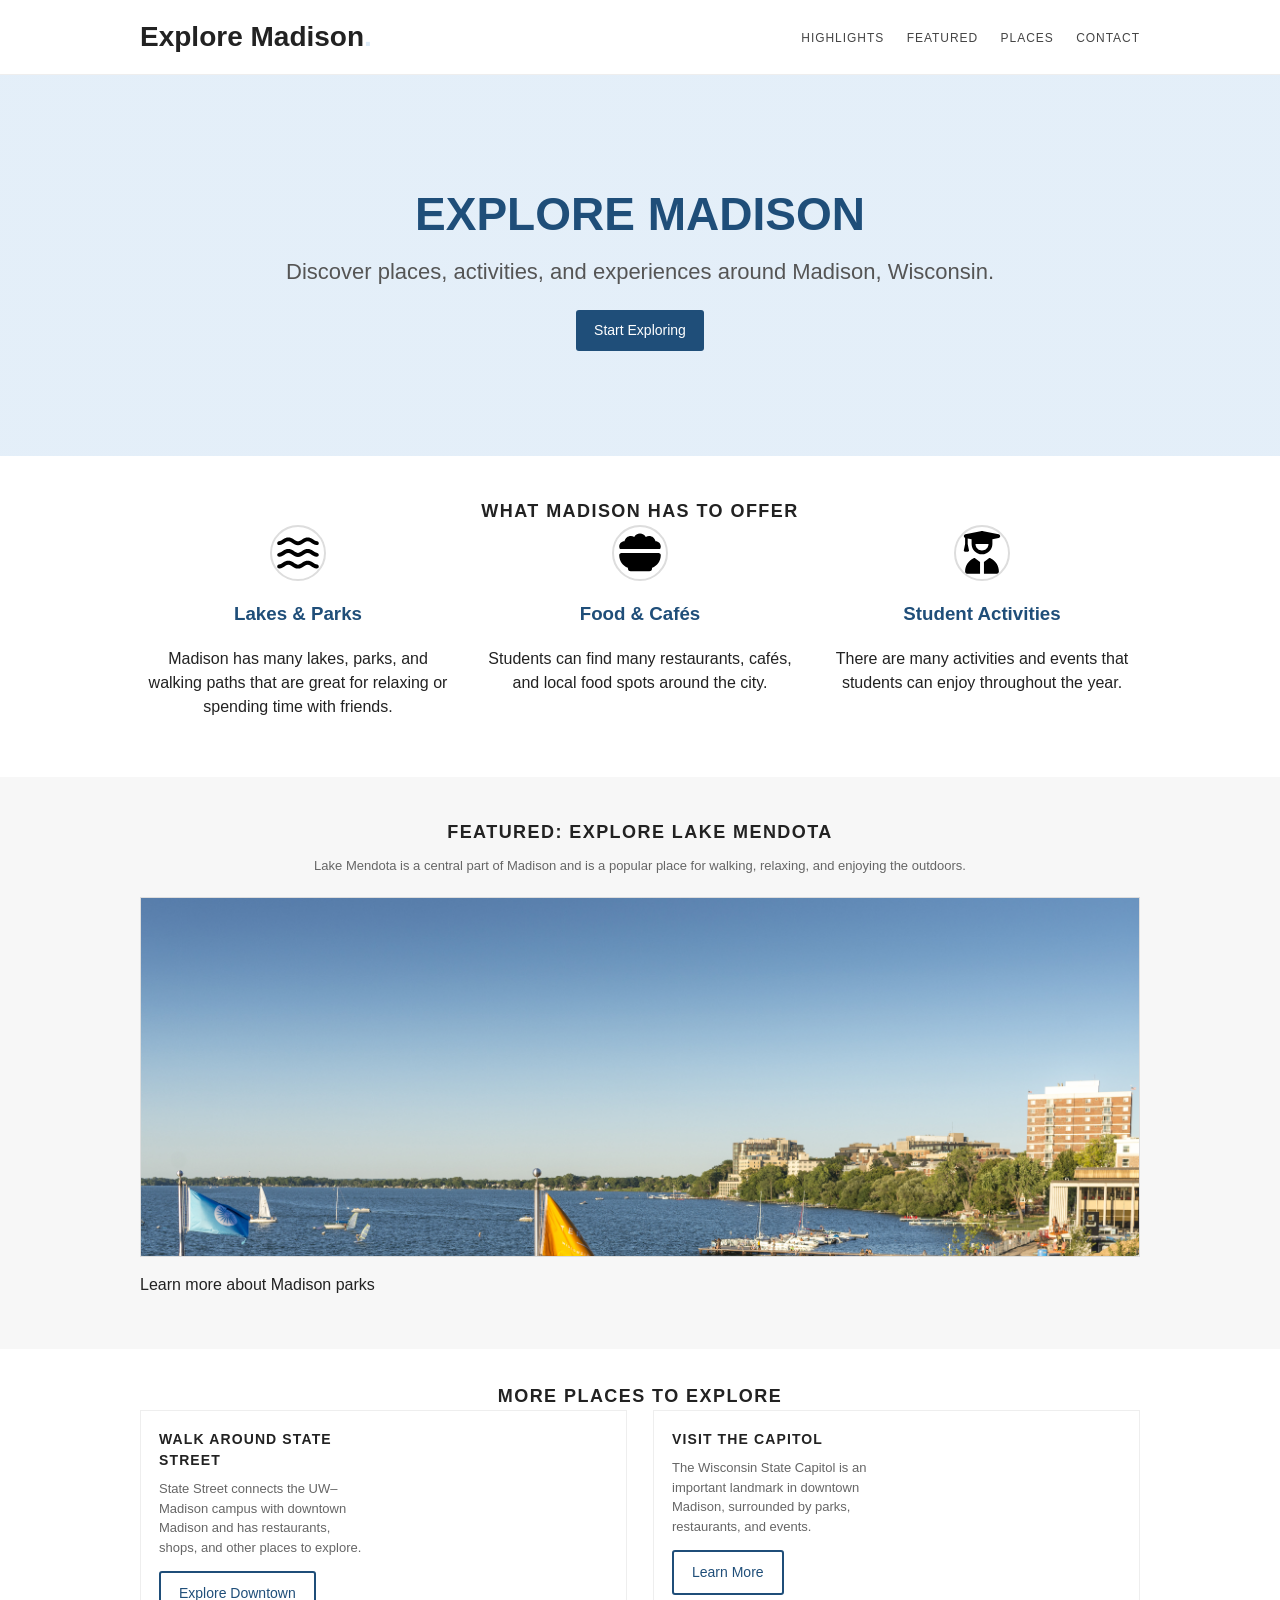
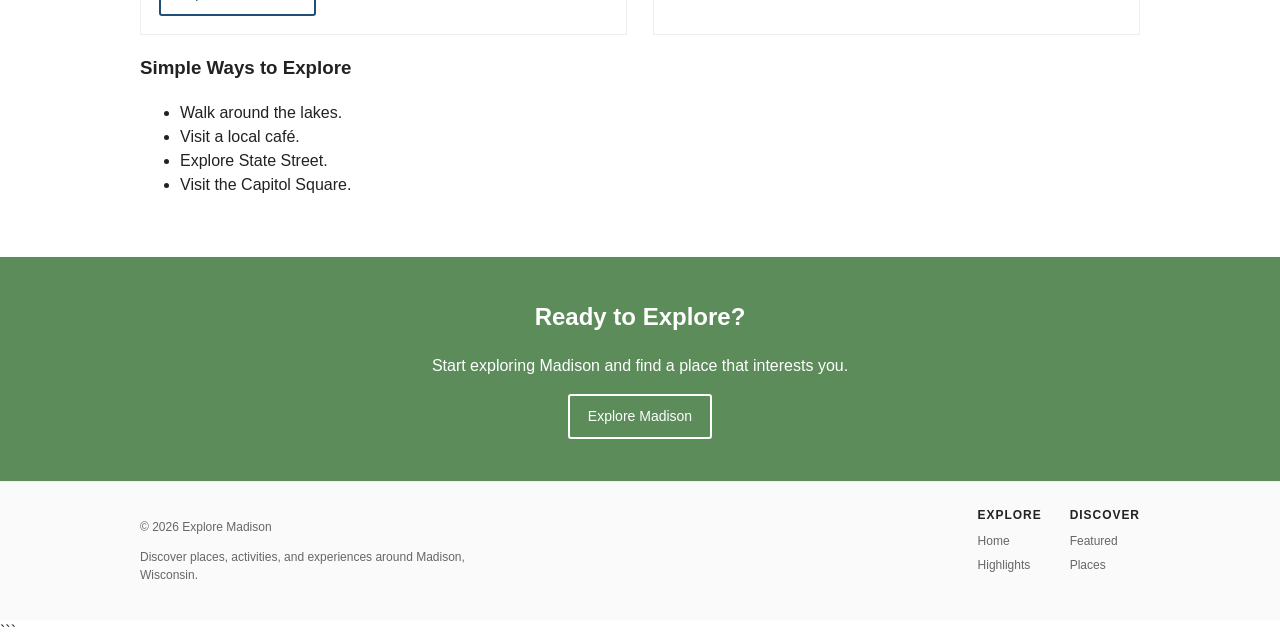
<file: index.html>
<!DOCTYPE html>
<html lang="en">

<head>
    <meta charset="UTF-8">
    <meta name="viewport" content="width=device-width, initial-scale=1.0">
    <title>Explore Madison</title>
    <link rel="stylesheet" href="styles.css">
</head>

<body>

    <header class="site-header">
        <nav class="header-inner container">
            <a class="brand" href="#home">Explore Madison<span class="dot">.</span></a>

            <div class="site-nav">
                <a href="#features">Highlights</a>
                <a href="#featured">Featured</a>
                <a href="#places">Places</a>
                <a href="#contact">Contact</a>
            </div>
        </nav>
    </header>

    <main>

        <section id="home" class="hero">
            <div class="hero-content container">
                <h1>Explore Madison</h1>
                <p class="hero-subhead">
                    Discover places, activities, and experiences around Madison, Wisconsin.
                </p>
                <a class="btn btn-dark" href="#featured">Start Exploring</a>
            </div>
        </section>

        <section id="features" class="features">
            <div class="container">
                <h2 class="section-title">What Madison Has to Offer</h2>

                <div class="features-grid">
                    <article class="feature">
                        <img class="icon" src="images/water-icon.svg" alt="Water icon">
                        <h3>Lakes &amp; Parks</h3>
                        <p>
                            Madison has many lakes, parks, and walking paths that are
                            great for relaxing or spending time with friends.
                        </p>
                    </article>

                    <article class="feature">
                        <img class="icon" src="images/food-icon.svg" alt="Food bowl icon">
                        <h3>Food &amp; Cafés</h3>
                        <p>
                            Students can find many restaurants, cafés, and local food
                            spots around the city.
                        </p>
                    </article>

                    <article class="feature">
                        <img class="icon" src="images/student-icon.svg" alt="Student icon">
                        <h3>Student Activities</h3>
                        <p>
                            There are many activities and events that students can
                            enjoy throughout the year.
                        </p>
                    </article>
                </div>
            </div>
        </section>

        <section id="featured" class="featured">
            <div class="container">
                <h2 class="section-title">Featured: Explore Lake Mendota</h2>
                <p class="section-lede">
                    Lake Mendota is a central part of Madison and is a popular place
                    for walking, relaxing, and enjoying the outdoors.
                </p>

                <div class="media">
                    <img src="images/lake-mendota.png"
                         alt="Lake Mendota with trees and the Madison skyline">
                </div>

                <p class="text-center">
                    <a href="https://www.cityofmadison.com/parks/" target="_blank" rel="noopener noreferrer">
                        Learn more about Madison parks
                    </a>
                </p>
            </div>
        </section>

        <section id="places" class="secondary">
            <div class="container">
                <h2 class="section-title">More Places to Explore</h2>

                <div class="secondary-grid">
                    <article class="card">
                        <div class="card-text">
                            <h3>Walk Around State Street</h3>
                            <p>
                                State Street connects the UW–Madison campus with downtown
                                Madison and has restaurants, shops, and other places to explore.
                            </p>
                            <a class="btn btn-outline" href="https://visitdowntownmadison.com/" target="_blank" rel="noopener noreferrer">
                                Explore Downtown
                            </a>
                        </div>
                        <div class="card-image img-a" role="img" aria-label="Outdoor scenery in Madison"></div>
                    </article>

                    <article class="card">
                        <div class="card-text">
                            <h3>Visit the Capitol</h3>
                            <p>
                                The Wisconsin State Capitol is an important landmark in
                                downtown Madison, surrounded by parks, restaurants, and events.
                            </p>
                            <a class="btn btn-outline" href="https://tours.wisconsin.gov/" target="_blank" rel="noopener noreferrer">
                                Learn More
                            </a>
                        </div>
                        <div class="card-image img-b" role="img" aria-label="City and landscape scenery"></div>
                    </article>
                </div>

                <h3>Simple Ways to Explore</h3>
                <ul>
                    <li>Walk around the lakes.</li>
                    <li>Visit a local café.</li>
                    <li>Explore State Street.</li>
                    <li>Visit the Capitol Square.</li>
                </ul>
            </div>
        </section>

        <section id="contact" class="cta">
            <div class="container cta-inner">
                <h2>Ready to Explore?</h2>
                <p>Start exploring Madison and find a place that interests you.</p>
                <a class="btn btn-outline" href="#home">Explore Madison</a>
            </div>
        </section>

    </main>

    <footer class="site-footer">
        <div class="container footer-inner">
            <div class="footer-left">
                <p>&copy; 2026 Explore Madison</p>
                <p>Discover places, activities, and experiences around Madison, Wisconsin.</p>
            </div>

            <nav class="footer-cols">
                <div class="footer-col">
                    <h4>Explore</h4>
                    <a href="#home">Home</a>
                    <a href="#features">Highlights</a>
                </div>
                <div class="footer-col">
                    <h4>Discover</h4>
                    <a href="#featured">Featured</a>
                    <a href="#places">Places</a>
                </div>
            </nav>
        </div>
    </footer>

</body>
</html>
```
</file>
<file: styles.css>
* { box-sizing: border-box; }

body {
  margin: 0;
  font-family: Arial, Helvetica, sans-serif;
  line-height: 1.5;
  color: #222;
  background: #fff;
}

a { color: inherit; text-decoration: none; }
a:hover { text-decoration: underline; }

.container {
  width: min(1000px, 92%);
  margin: 0 auto;
}

/* ===== Header ===== */
.site-header {
  border-bottom: 1px solid #eee;
  background: #fff;
}

.header-inner {
  display: flex;
  align-items: center;
  justify-content: space-between;
  padding: 16px 0;
}

.brand { font-size: 28px; font-weight: 700; }
.brand .dot { color: #DCEAF7; }

.site-nav a {
  margin-left: 18px;
  text-transform: uppercase;
  font-size: 12px;
  letter-spacing: 0.08em;
  color: #444;
}

.site-nav a:hover {
  color: #1F4E79;
  text-decoration: none;
}

/* ===== Hero ===== */
.hero {
  background-image:
    linear-gradient(rgba(220, 234, 247, 0.78), rgba(220, 234, 247, 0.78)),
    url("https://images.unsplash.com/photo-1469474968028-56623f02e42e?auto=format&fit=crop&w=1600&q=60");
  background-size: cover;
  background-position: center;
  min-height: 360px;
}

.hero-content {
  text-align: center;
  padding: 105px 0;
}

.hero h1 {
  margin: 0;
  font-size: 46px;
  text-transform: uppercase;
  color: #1F4E79;
}

.hero-subhead {
  margin: 6px 0 22px;
  font-size: 22px;
  color: #555;
}

/* ===== Buttons ===== */
.btn {
  display: inline-block;
  padding: 10px 18px;
  border-radius: 3px;
  font-size: 14px;
}

.btn-dark {
  background: #1F4E79;
  color: #fff;
}

.btn-dark:hover {
  background: #163a5c;
  text-decoration: none;
}

.btn-outline {
  border: 2px solid #1F4E79;
  color: #1F4E79;
  background: transparent;
}

.btn-outline:hover {
  background: #1F4E79;
  color: #fff;
  text-decoration: none;
}

/* ===== Features ===== */
.features { padding: 42px 0; }

.features-grid {
  display: flex;
  gap: 26px;
}

.feature {
  flex: 1;
  text-align: center;
}

.icon {
  width: 56px;
  height: 56px;
  border: 2px solid #ddd;
  border-radius: 999px;
  display: grid;
  place-items: center;
  margin: 0 auto 12px;
  color: #666;
  font-size: 22px;
}

.feature h3 { color: #1F4E79; }

/* ===== Featured content ===== */
.featured {
  padding: 42px 0 36px;
  background: #f7f7f7;
}

.section-title {
  text-align: center;
  margin: 0;
  font-size: 18px;
  letter-spacing: 0.08em;
  text-transform: uppercase;
}

.section-lede {
  text-align: center;
  max-width: 680px;
  margin: 10px auto 22px;
  color: #666;
  font-size: 13px;
}

.media {
  background: #eaeaea;
  border: 1px solid #ddd;
  height: 360px;
  display: grid;
  place-items: center;
  overflow: hidden;
}

.media img {
  width: 100%;
  height: 100%;
  object-fit: cover;
}

/* ===== Secondary content ===== */
.secondary { padding: 34px 0 44px; }

.secondary-grid {
  display: flex;
  gap: 26px;
}

.card {
  flex: 1;
  border: 1px solid #eee;
  display: grid;
  grid-template-columns: 1fr 1fr;
}

.card-text { padding: 18px; }

.card-text h3 {
  margin: 0 0 8px;
  font-size: 14px;
  text-transform: uppercase;
  letter-spacing: 0.08em;
}

.card-text p {
  margin: 0 0 14px;
  color: #666;
  font-size: 13px;
}

.card-image {
  min-height: 160px;
  background-size: cover;
  background-position: center;
}

.img-a {
  background-image: url("https://onwisconsin.uwalumni.com/content/uploads/2026/02/State-Street-2025-10-18JM_0529-1200x900-1-600x0-c-default.jpg");
}

.img-b {
  background-image: url("https://travel.usnews.com/images/State_Capitol_Destination_Madison.jpg");
}

/* ===== CTA ===== */
.cta {
  background: #5B8C5A;
  padding: 42px 0;
}

.cta-inner {
  text-align: center;
  color: #fff;
}

.cta-inner h2 { margin-top: 0; }

.cta .btn-outline {
  border-color: #fff;
  color: #fff;
}

.cta .btn-outline:hover {
  background: #fff;
  color: #5B8C5A;
}

/* ===== Footer ===== */
.site-footer {
  background: #fafafa;
  border-top: 1px solid #eee;
  padding: 24px 0;
}

.footer-inner {
  display: flex;
  justify-content: space-between;
  align-items: flex-start;
  gap: 24px;
}

.footer-left {
  max-width: 360px;
  color: #666;
  font-size: 12px;
}

.footer-left a { color: #3a88a8; }

.footer-cols {
  display: flex;
  gap: 28px;
}

.footer-col h4 {
  margin: 0 0 8px;
  font-size: 12px;
  text-transform: uppercase;
  letter-spacing: 0.08em;
}

.footer-col a {
  display: block;
  font-size: 12px;
  color: #666;
  margin: 6px 0;
}

@media (max-width: 700px) {
  .header-inner,
  .footer-inner {
    flex-direction: column;
    align-items: center;
  }

  .features-grid,
  .secondary-grid {
    flex-direction: column;
  }

  .card { grid-template-columns: 1fr; }
  .hero h1 { font-size: 36px; }
}
</file>
